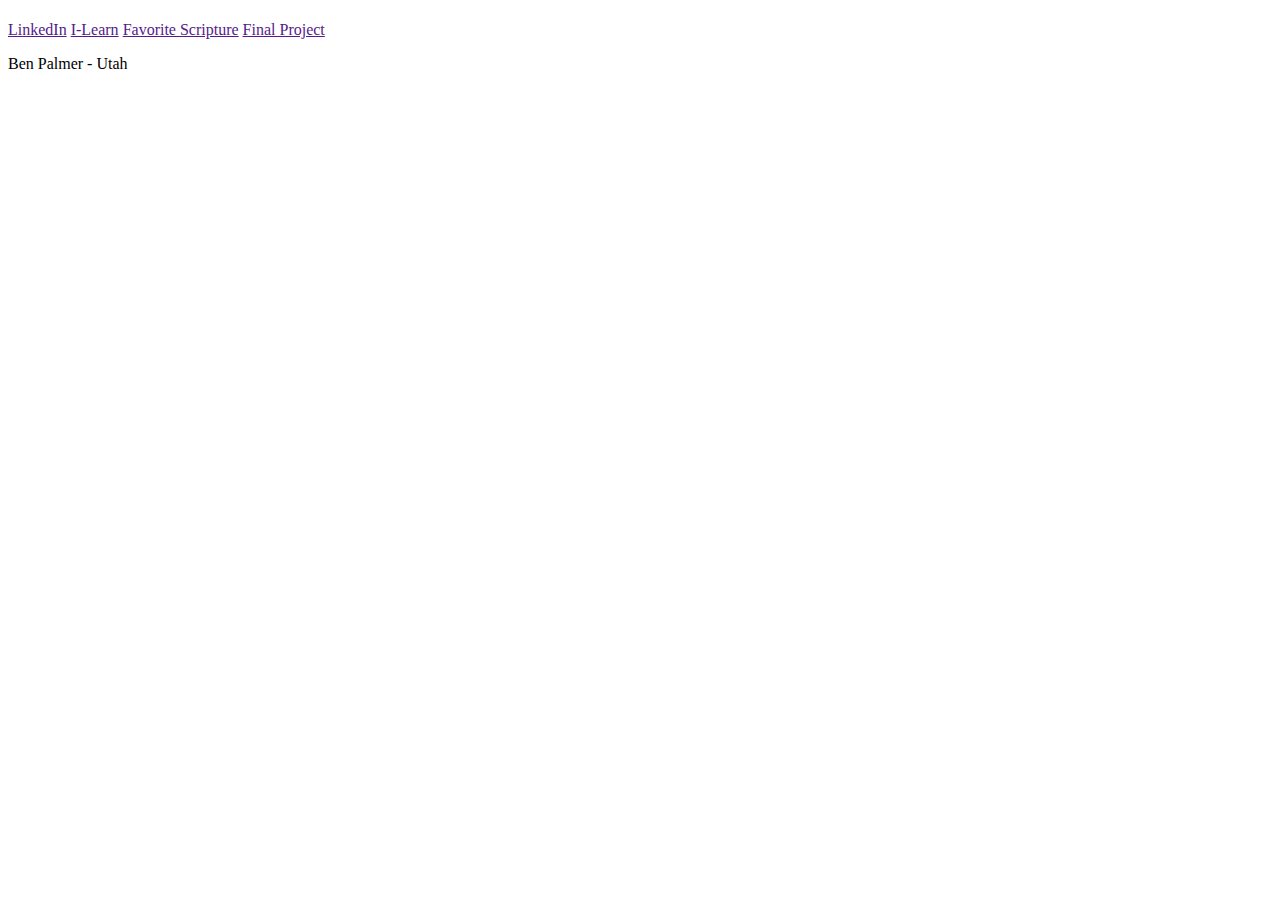
<file: index.html>
<!DOCTYPE html>
<html lang="en">

<head>
    <meta charset="UTF-8">
    <meta name="viewport" content="width=device-width, initial-scale=1.0">
    <meta
        description="This webpage is to represent the student Ben Palmer for his WDD 131 - Dynamic Web Fundamentals class">
    <meta author="Ben Palmer">
    <title>WDD 131 - Dynamic Web Fundamentals - Ben Palmer</title>
</head>

<body>
    <header>
        <h1></h1>
        <nav>
            <a href="">LinkedIn</a>
            <a href="">I-Learn</a>
            <a href="">Favorite Scripture</a>
            <a href="">Final Project</a>
        </nav>
    </header>
    <main>
        <section class="card"></section>
        <section class="card"></section>
    </main>
    <footer>
        <p>
            <span id="currentyear"></span>
            Ben Palmer - Utah
        </p>
        <p id="lastModified"></p>
    </footer>
</body>

</html>
</file>
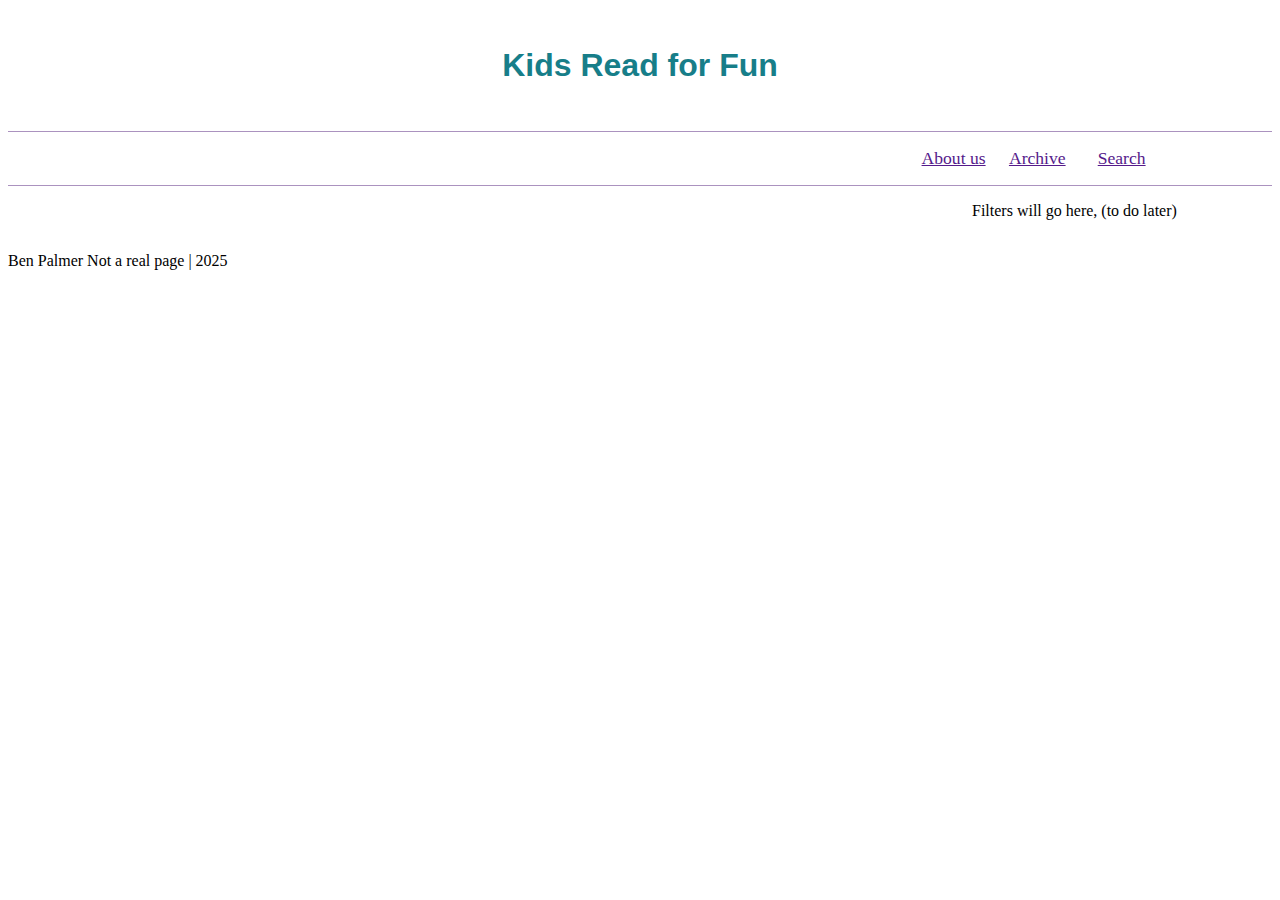
<file: blog/index.html>
<!DOCTYPE html>
<html lang="en">
<head>
    <meta charset="UTF-8">
    <meta name="viewport" content="width=device-width, initial-scale=1.0">
    <title>Reading books blog</title>
    <meta name="desciption" content="A webiste to review books that contains plots for parents to preview before recomending to their children and children to go to to find books to read." >
    <meta name="author" content="Ben Palmer">
    <link rel="stylesheet" href="blog.css">
    <script defer src="blog.js"></script>

</head>
<body>
    <header>
        <div class="skiptocontent">
            <a href="#maincontent">skip to main content</a>
        </div>
        <h1>Kids Read for Fun</h1>
        <nav>
                <ul class="nav-bar">
                <li><a href="">About us</a></li>
                <li><a href="">Archive</a></li>
                <li><a href="">Search</a></li>
            </ul>
        </nav>
    </header>
    <main id="maincontent">
        <div class="container">
            <article class="books" id="books">
                <!-- <div id="book 1">
                    <ul class="book-details">
                        <li class="date">Date: July 5, 2022</li>
                        <li>Ages: 10-14</li>
                        <li>Genre: Fantasy</li>
                        <li>Stars: ⭐⭐⭐⭐</li>
                    </ul>
                    <section>
                        <h2>
                            Septimus Heap Book One: Magyk
                        </h2>
                        <img src="https://upload.wikimedia.org/wikipedia/en/5/5f/Magkycover2.jpg" alt="Book cover for Septimus Heap 1">
                        <p>If you enjoy stories about seventh sons of seventh sons and magyk this is the book for you.</p>
                    </section>
                </div>
                <div id="book 2">
                    <ul class="book-details">
                        <li class="date">Date: December 12, 2021</li>
                        <li>Ages: 12-16</li>
                        <li>Genre: Fantasy</li>
                        <li>Stars: ⭐⭐⭐⭐</li>
                    </ul>
                    <section>
                        <h2>Magnus Chase Book One: Sword of Summer</h2>
                        <img src="https://books.google.com/books/content/images/frontcover/xWuyBAAAQBAJ?fife=w300" alt="Book cover for Magnus Chase 1">
                        <p>The anticipated new novel by Rick Riordan. After Greek mythology (Percy Jackson), Greek/Roman (Heroes of Olympus), and Egyptian (Kane Chronicles), Rick decides to try his hand with Norse Mythology, and the end result is good.</p>

                    </section>
                </div> -->
            
            </article>
       
            <article class="Filters">
                <p>
                    Filters will go here, (to do later)
                </p>
            </article>
        </div>
    </main>
    <footer>
        <p>Ben Palmer Not a real page | 2025</p> 
    </footer>
</body>
</html>
</file>
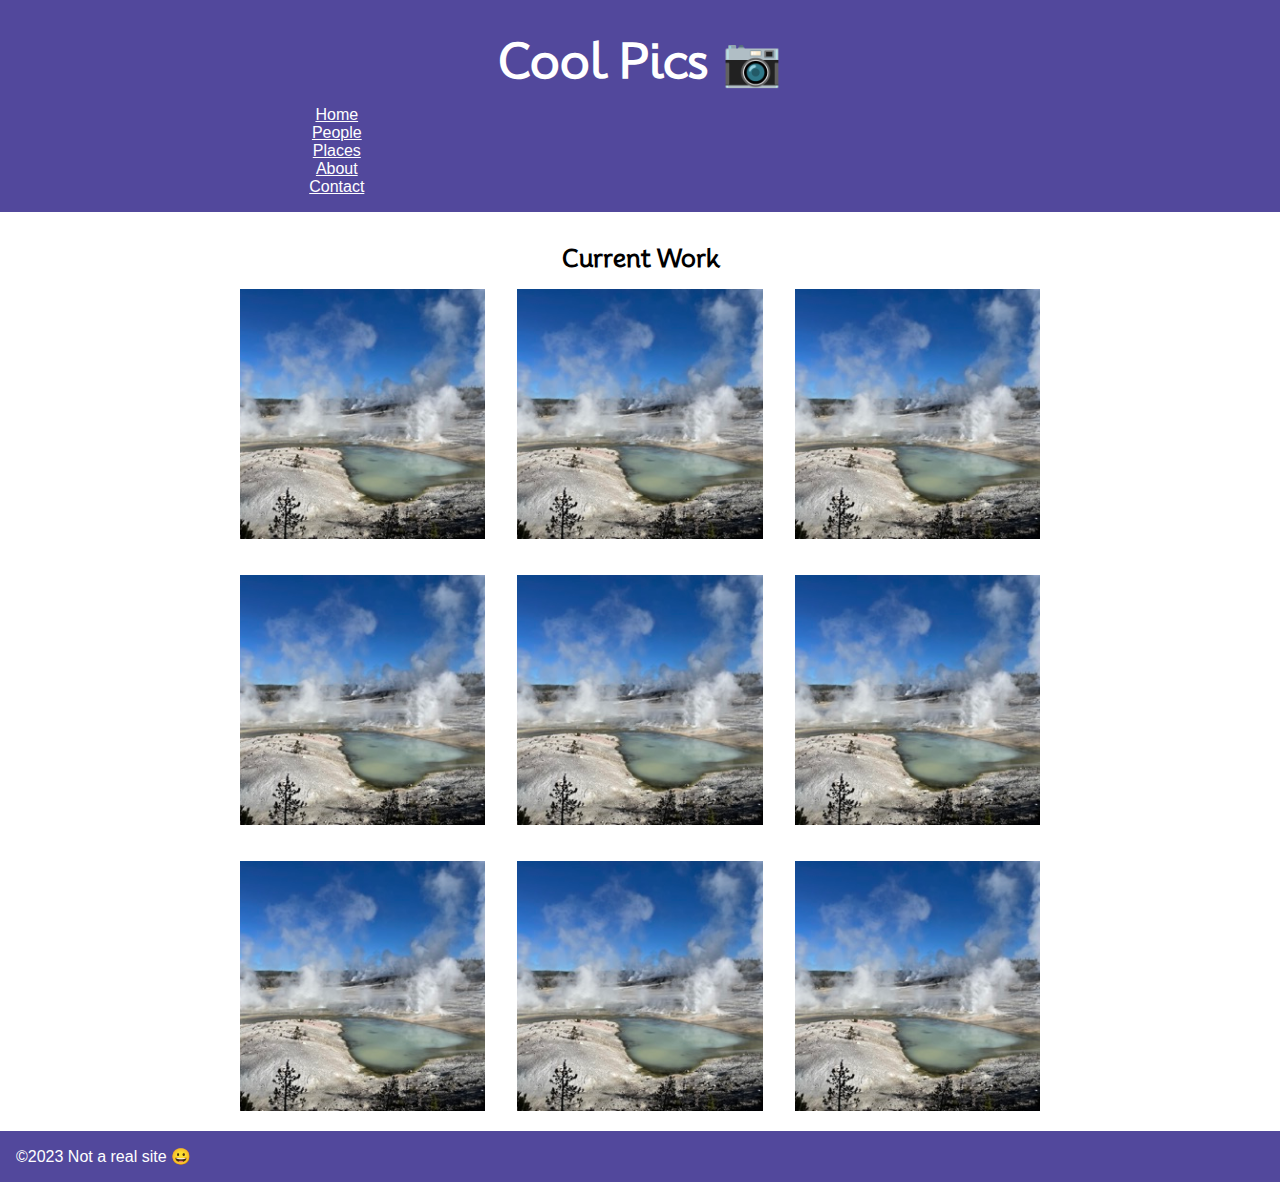
<file: coolpics/index.html>
<!DOCTYPE html>
<html lang="en">

<head>
    <meta charset="UTF-8">
    <meta name="viewport" content="width=device-width, initial-scale=1.0">
    <meta name="author" content="Ben Palmer">
    <meta name="desciption"
        content="A site to practice media queries in css that display many cool pics at different screen sizes">
    <title>Coolpics</title>
    <link rel="stylesheet" href="coolpics.css">
    <script defer src="coolpics.js"></script>
</head>

<body>
    <header>
        <h1>Cool Pics 📷</h1>
        <menu>
            <button id="mybutton">Menu</button>
            <nav class="hide" id="menu">
                <a href="">Home</a>
                <a href="">People</a>
                <a href="">Places</a>
                <a href="">About</a>
                <a href="">Contact</a>
            </nav>
        </menu>
    </header>
    <main>
        <h2 id="color">Current Work</h2>
        <section class="gallery">
            <figure>
                <img src="norris-sm.jpeg" alt="picture">
            </figure>
            <figure>
                <img src="norris-sm.jpeg" alt="picture">
            </figure>
            <figure>
                <img src="norris-sm.jpeg" alt="picture">
            </figure>
            <figure>
                <img src="norris-sm.jpeg" alt="picture">
            </figure>
            <figure>
                <img src="norris-sm.jpeg" alt="picture">
            </figure>
            <figure>
                <img src="norris-sm.jpeg" alt="picture">
            </figure>
            <figure>
                <img src="norris-sm.jpeg" alt="picture">
            </figure>
            <figure>
                <img src="norris-sm.jpeg" alt="picture">
            </figure>
            <figure>
                <img src="norris-sm.jpeg" alt="picture">
            </figure>
        </section>
    </main>
    <footer>
        <p>©2023 Not a real site 😀</p>
    </footer>
</body>

</html>
</file>
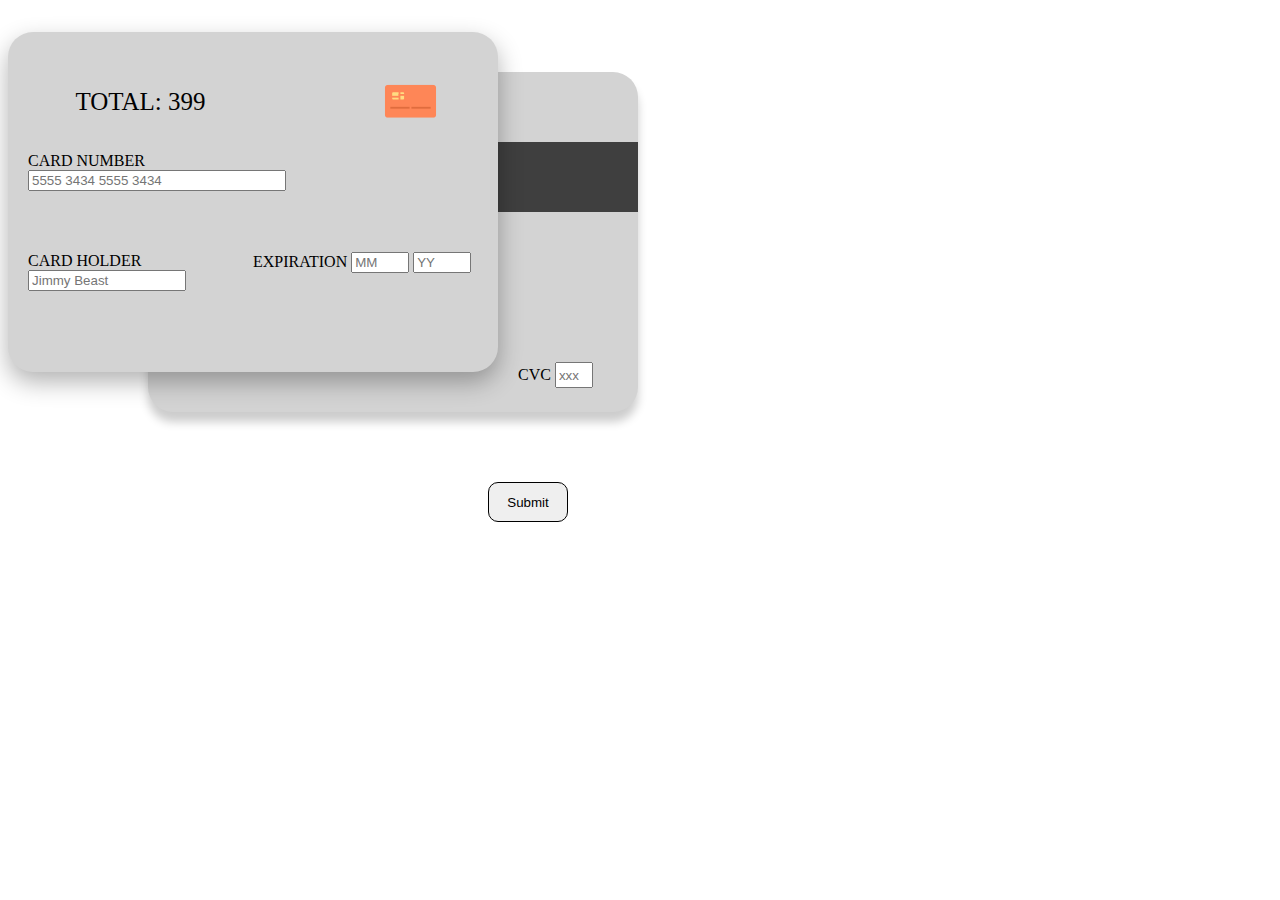
<file: creditcard/index.html>
<!DOCTYPE html>
<html lang="en">
<head>
    <meta charset="UTF-8">
    <meta name="viewport" content="width=device-width, initial-scale=1.0">
    <title>Credit Card</title>
    <meta name="author" content="Ben Palmer">
    <meta name="desciption" content="A sight to give us your credit card information">
    <link rel="stylesheet" href="card.css">
    <link rel="icon" href="favicon.png" type="image/png">
    <script defer src="card.js"></script>
</head>
<body>
    <main>
        <form action="/submit-form" method="post" class="credit-card" id="form">
            <div class="card-front">
                <img class="card-image"src="[data-uri]"height="55px">

                <label for="total" id="total">TOTAL: 399</label>
                <div class="card-number">
                    <label for="card-number">CARD NUMBER</label>
                    <input type="text" id="cardNumber" name="card-number" required placeholder="5555 3434 5555 3434" minlength="16" maxlength="16">
                </div>
                <div class="card-name">
                    <label for="card-name" >CARD HOLDER</label>
                    <input type="text" id="card-name" name="card-name" required placeholder="Jimmy Beast">
                </div>
                <div class="exp-month-year">
                    <label for="expMonth">EXPIRATION</label>
                    <input type="text" name="expMonth" id="expMonth" required placeholder="MM" minlength="2" maxlength="2">
                    <label for="expYear"></label>
                    <input type="text" name="expYear" id="expYear" required placeholder="YY" minlength="2" maxlength="2">
                </div>
                    
            </div>
            <div class="card-back">
                <div class="bar-strip"></div>
                <div class="cvc">
                    <label for="cvc">CVC</label>
                    <input type="text" name="cvc" id="cvc" required placeholder="xxx">
                </div>
            </div>
            <button type="submit" class="submit-button">Submit</button>
        </form>
        <p id="error-msg"></p>
    </main>
    
</body>
</html>
</file>
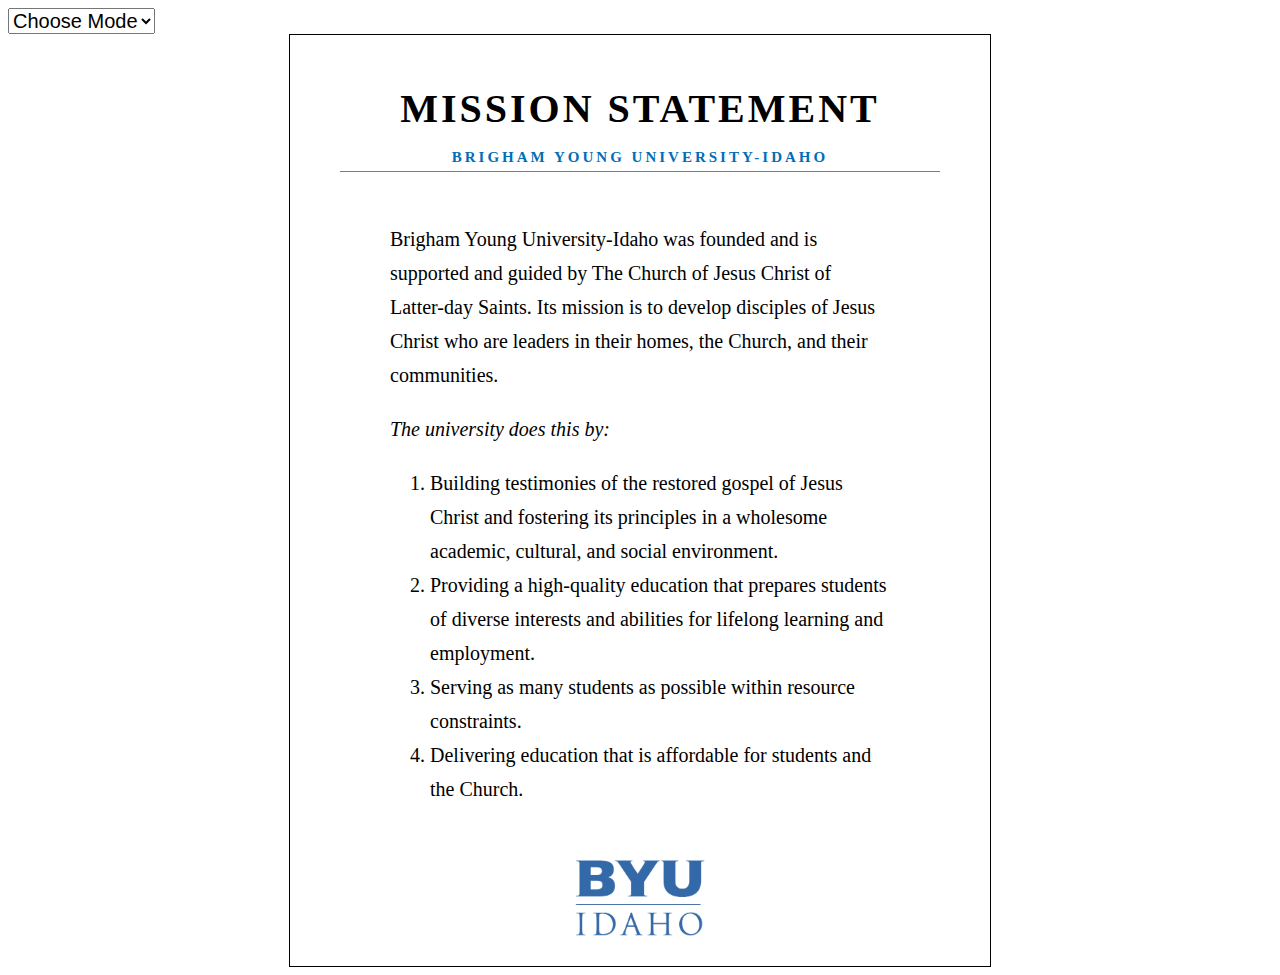
<file: mission/index.html>
<!DOCTYPE html>
<html lang="en">
<head>
    <meta charset="UTF-8">
    <meta name="viewport" content="width=device-width, initial-scale=1.0">
    <title>Mission Statement</title>
    <meta name="author" content="Ben Palmer">
    <meta name="description" content="This is a website recreates the BYU-I mission statment">
    <link rel="stylesheet" href="styles.css">
    <script defer src="mission.js"></script>
</head>
<body">
    <select>
        <option>Choose Mode</option>
        <option value="dark">Dark</option>
        <option value="light">Light</option>
    </select>
    <div class="container">
        <header class="content">
            <h1>mission statement</h1>
            <h2>brigham young university-idaho</h2>
        </header>
        <main class="content">
            <p>
                Brigham Young University-Idaho was founded and is supported 
                and guided by The Church of Jesus Christ of Latter-day Saints. 
                Its mission is to develop disciples of Jesus Christ who are leaders 
                in their homes, the Church, and their communities.
            </p>
            <p id ="italics">The university does this by:</p>
            <ol>
                <li>
                    Building testimonies of the restored gospel of Jesus Christ 
                    and fostering its principles in a wholesome academic, cultural, 
                    and social environment.
                </li>
                <li>
                    Providing a high-quality education 
                    that prepares students of diverse interests 
                    and abilities for lifelong learning and employment.
                </li>
                <li>
                    Serving as many students as possible within resource constraints.
                </li>
                <li>
                    Delivering education that is affordable for students and the Church.
                </li>
            </ol>
        </main>
        <footer class="content">
            <img src="byui-logo_blue.webp" alt="The BYU-I Logo">
        </footer>
    </div>
    
</body>
</html>
</file>
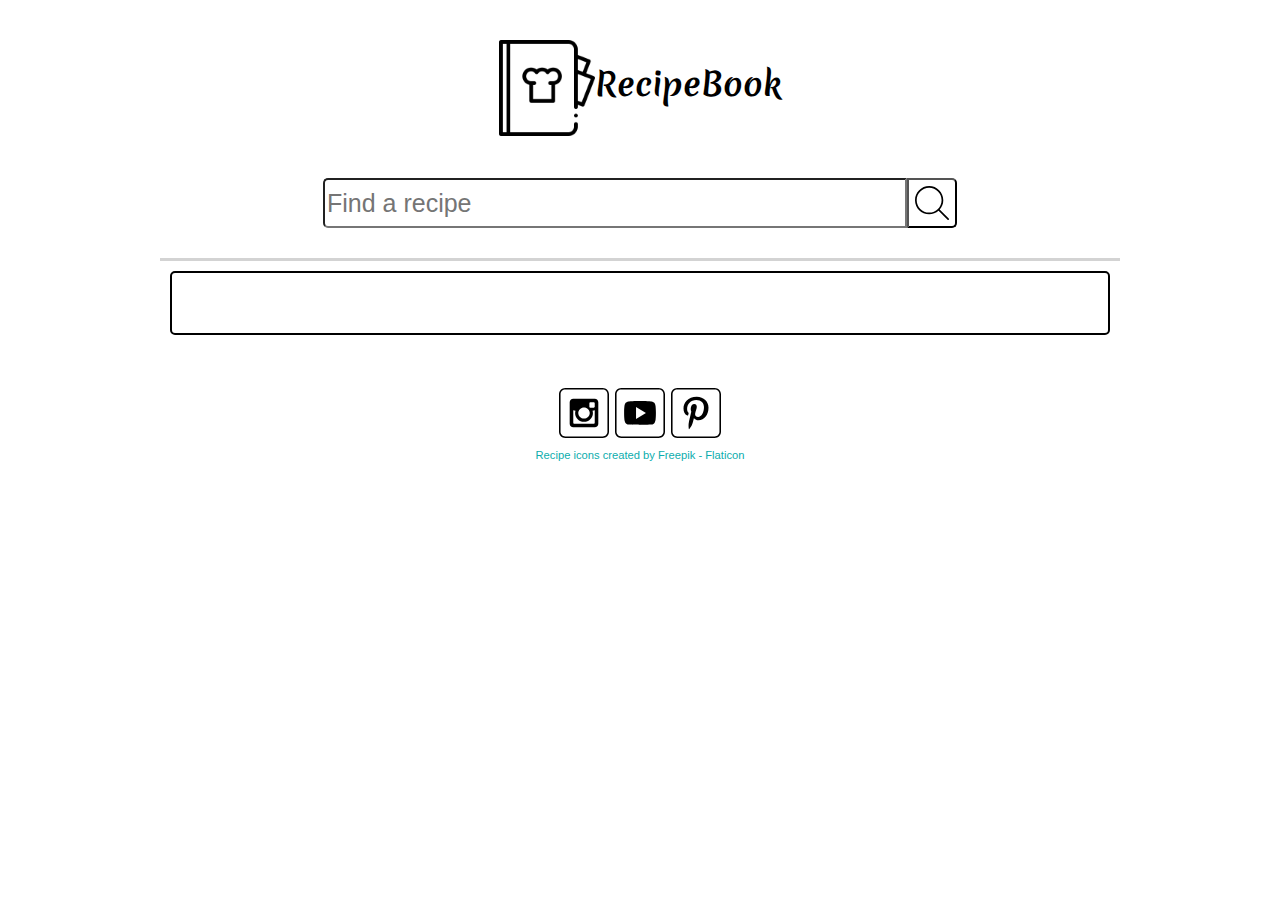
<file: recipes/index.html>
<!DOCTYPE html>
<html lang="en">
<head>
    <meta charset="UTF-8">
    <meta name="viewport" content="width=device-width, initial-scale=1.0">
    <meta name="author" content="Ben Palmer">
    <meta name="description" content="A recipie book online">
    <link rel="stylesheet" href="recipes.css">
    <script defer src="recipes.js"></script>
    <title>Recipe Cookbook</title>

    <meta property="og:title" content="Page Title">
    <meta property="og:type" content="website" />
    <meta property="og:description" content="Page Description">
    <meta property="og:image" content="URL to an image">
    <meta property="og:url" content="URL of the page">
    <meta name="twitter:card" content="summary_large_image">
</head>
<body>
    <header>
        <img src="images/recipe-book.png" alt="A recipe book logo" class="logo">
        <h1>RecipeBook </h1>
    </header>
    <main>
        <form action="/search" method="GET">
            <input type="text" placeholder="Find a recipe" class="search-bar" id="search-bar">
            <button type="submit" class="search" id="search">
                <img src="images/search.svg" alt="A magnifying glass">
            </button>
        </form>
        <article class="recipe-container" id="recipe-container">
            <!-- <div class="single-recipe">
                <img src="images/chicken-curry.webp" alt="A picture a chicken curry" class="product-image">
                <div class="recipe-info">

                    <ul>
                        <li>Chicken</li>
                        <li>Entree</li>
                        <li>Indian</li>
                    </ul>
                    <h2>Chicken Curry</h2>
                    <span
                    class="rating"
                    role="img"
                    aria-label="Rating: 4 out of 5 stars"
                    >
                        <span aria-hidden="true" class="icon-star">⭐</span>
                        <span aria-hidden="true" class="icon-star">⭐</span>
                        <span aria-hidden="true" class="icon-star">⭐</span>
                        <span aria-hidden="true" class="icon-star">⭐</span>
                        <span aria-hidden="true" class="icon-star">⭐</span>
                    </span>
                    <p>Quick and easy Chicken curry recipe made with easy to find ingredients.</p>
                </div> 
            </div> -->
        </article>

    </main>
    <footer>
        <div class="social">
	<!-- Social media icons provided under CC from https://www.iconfinder.com/AlfredoCreates  -->
            <a href="#"><img src="images/instagram_icon.svg" alt="instagram icon"></a>
            <a href="#"><img src="images/youtube_icon.svg" alt="youtube icon"></a>
            <a href="#"><img src="images/pinterest_icon.svg" alt="pinterest icon"></a>
        </div>
        <a href="https://www.flaticon.com/free-icons/recipe" title="recipe icons" class="credit">Recipe icons created by Freepik - Flaticon</a>

    </footer>
    
</body>
</html>
</file>
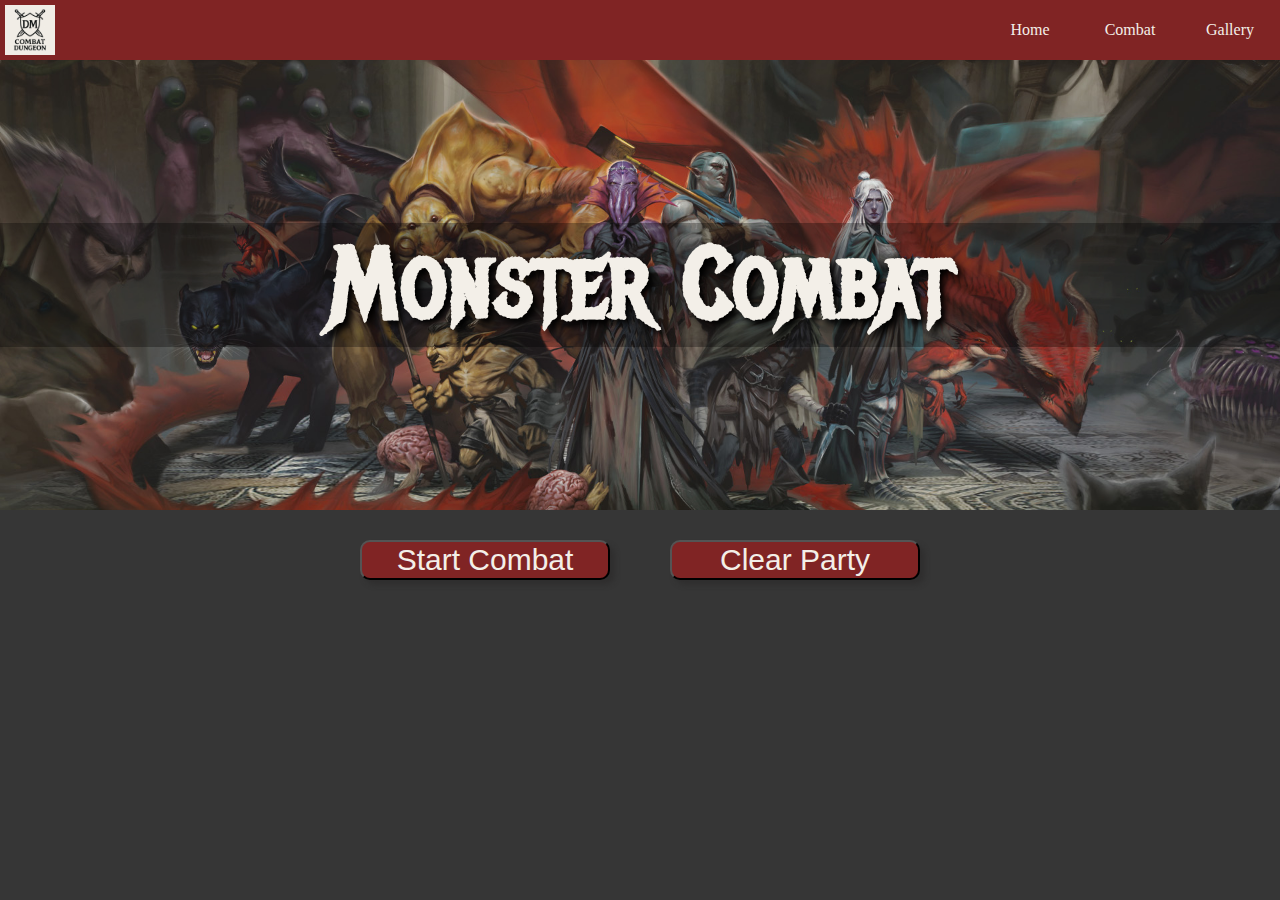
<file: combat-dungeon/combat.html>
<!DOCTYPE html>
<html lang="en">
<head>
    <meta charset="UTF-8">
    <meta name="viewport" content="width=device-width, initial-scale=1.0">
    <meta name="author" content="Ben Palmer"> 
    <meta name="description" content="A website to manage all combat needs for a dungeon master">
    <title>Combat Dungeon</title>
    <link rel="stylesheet" href="styles.css">
    <script type="module" defer src="combat.js"></script>
</head>
<body>
    <header>
        <div class="menu">
            <img src="images/combat-dungeon-logo.png" alt="Logo Image" class="logo">
            <nav>
                <a href="index.html" class="nav-link">Home</a>
                <a href="combat.html" class="nav-link">Combat</a>
                <a href="gallery.html" class="nav-link">Gallery</a>
            </nav>
        </div>
        <div class="hero-container">
            <h1 class="hero-title">Monster Combat</h1>
            <img src="images/hero_image3.jpg" alt="Hero image" class="hero-img">
        </div>
    </header>
    <main>
        <div class="bttn-container">
            <button class="cb-bttn"  id="cb-bttn">Start Combat</button>
            <button class="cb-bttn"  id="clear">Clear Party</button>
        </div>
        <div class="card-container" id="combat-container"></div>
        <div class="overlay hide"></div>

    </main>
</body>
</html>
</file>
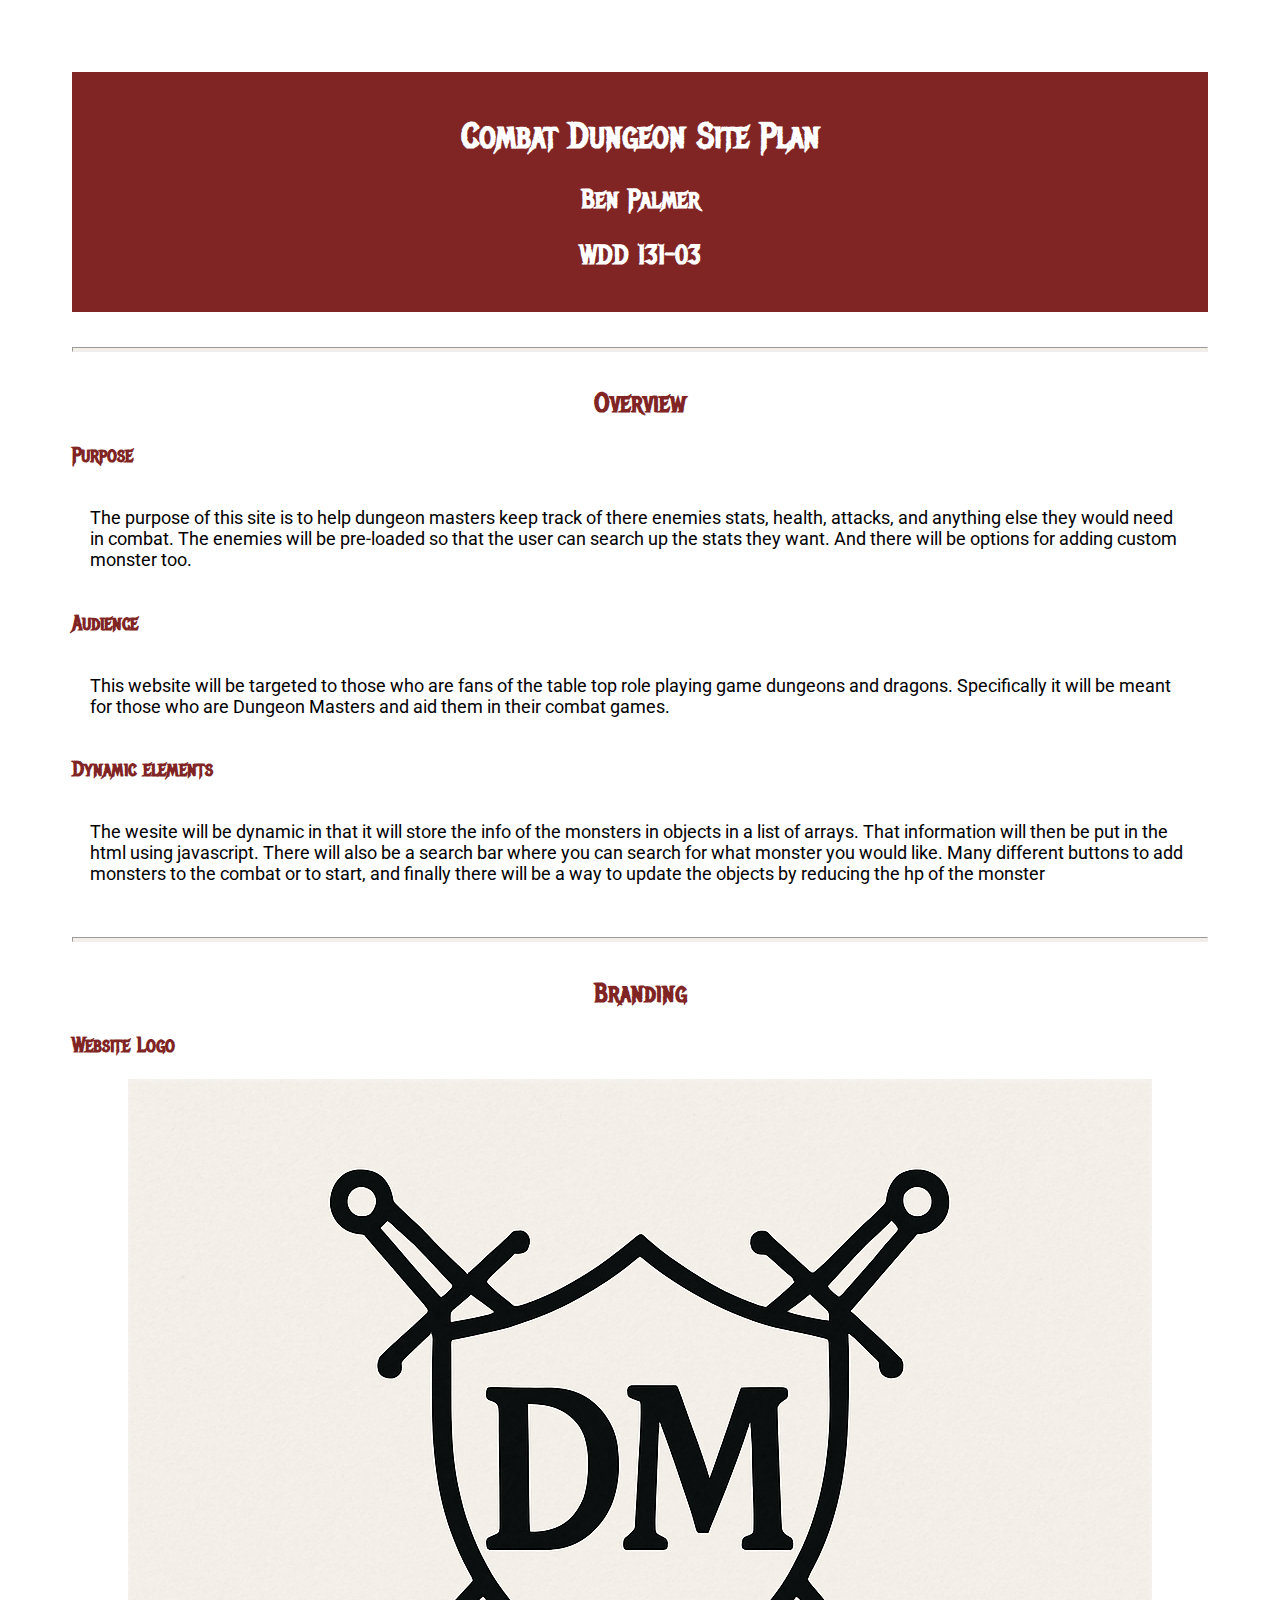
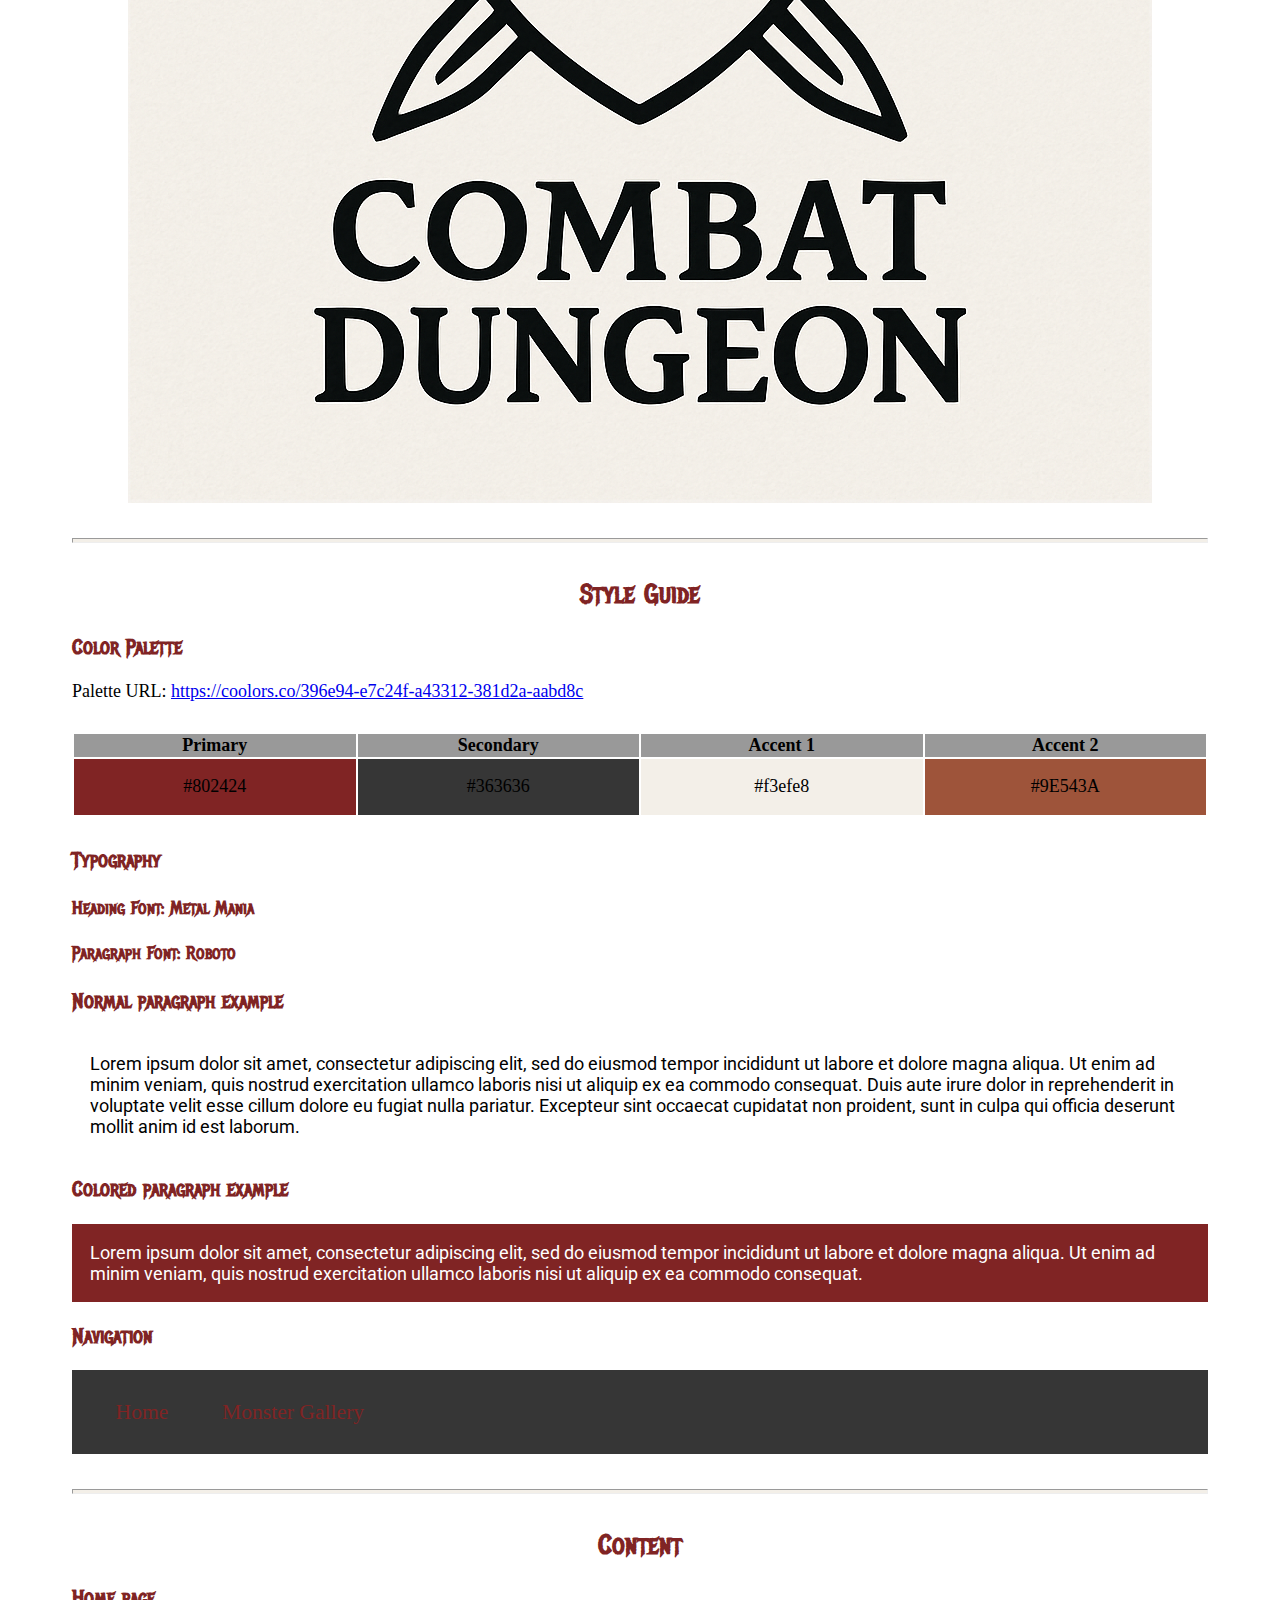
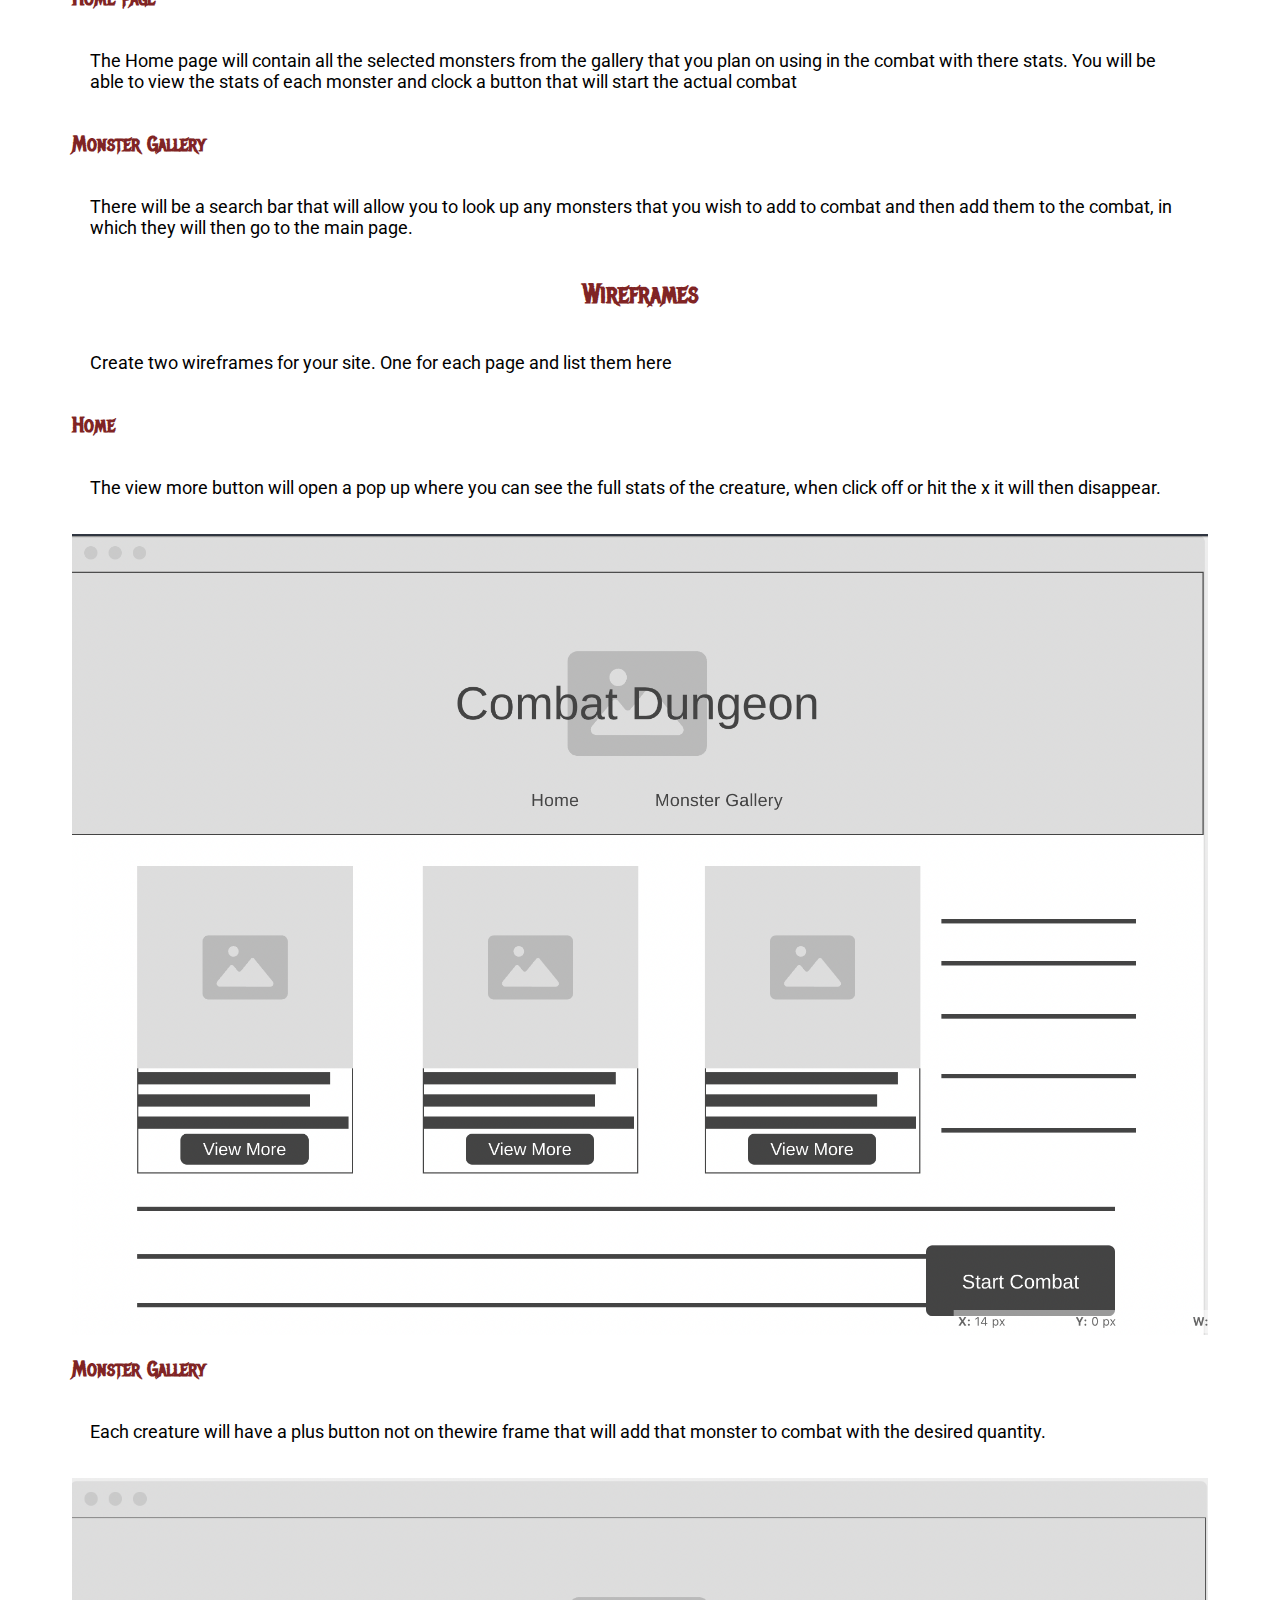
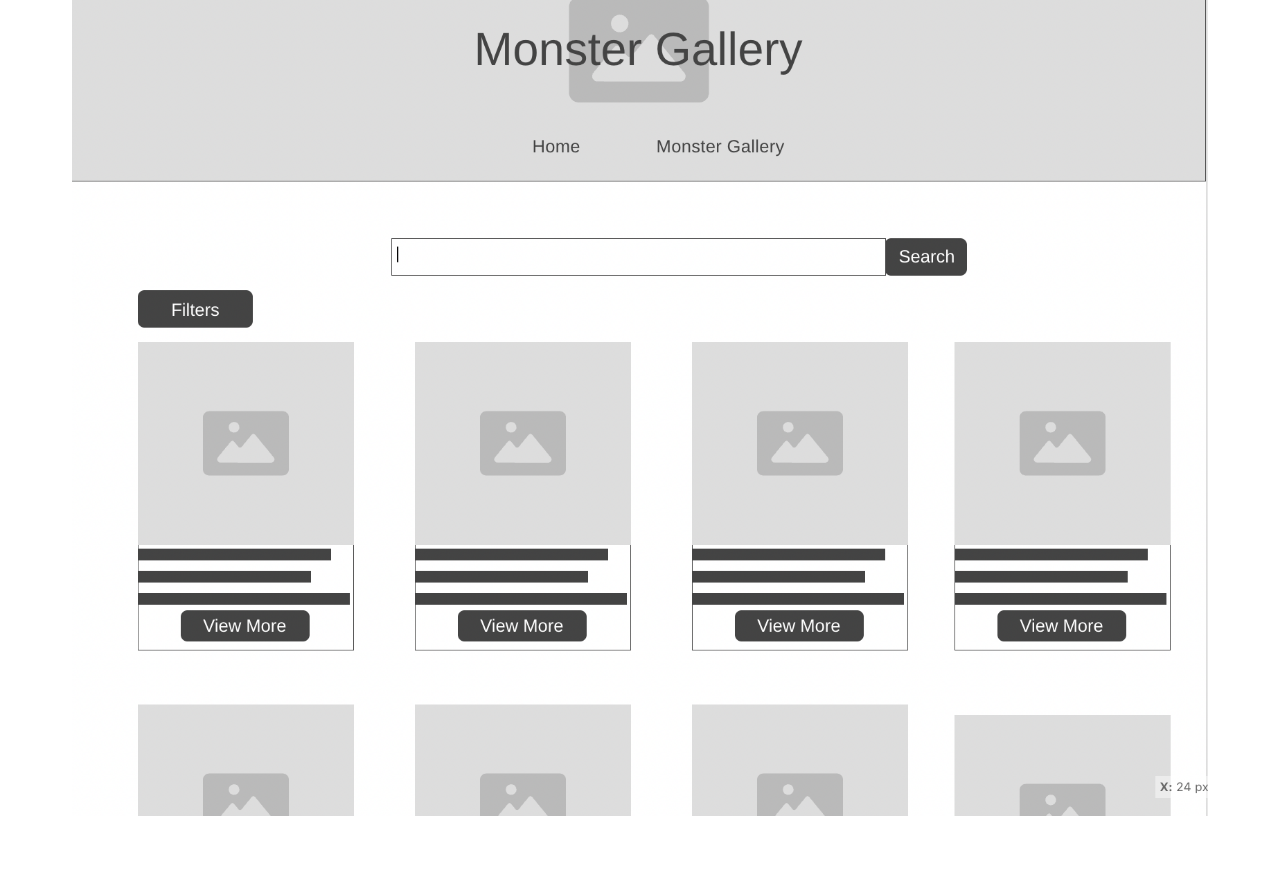
<file: combat-dungeon/site-plan.html>
<!DOCTYPE html>
<html lang="en-us">
	<head>
		<meta charset="utf-8" />
		<title>Site Plan</title>
		<link type="text/css" rel="stylesheet" href="site-plan.css" />
	</head>

	<body>
		<header>
			<h1>Combat Dungeon Site Plan</h1>
			<h2>Ben Palmer</h2>
			<h2>WDD 131-03</h2>
			<!-- In the header above, add the name or your site, your name and class number. For example if you are in section 3 you would put WDD 131.03 -->
		</header>
		<main>
			<!-- ------------------------Steps 2-3------------------------------ -->
			<hr />
			<h2>Overview</h2>
			<h3>Purpose</h3>
			<p>
				The purpose of this site is to help dungeon masters keep track of there enemies stats, health, attacks, and anything else they would need in combat. The enemies will be pre-loaded so that the user can search up the stats they want. And there will be options for adding custom monster too.
			</p>
			<!-- change this -->

			<h3>Audience</h3>
			<p>
				This website will be targeted to those who are fans of the table top role playing game dungeons and dragons. Specifically it will be meant for those who are Dungeon Masters and aid them in their combat games.
			</p>
			<!-- change this -->

			<h3>Dynamic elements</h3>
			<p>
				The wesite will be dynamic in that it will store the info of the monsters in objects in a list of arrays. That information will then be put in the html using javascript. There will also be a search bar where you can search for what monster you would like. Many different buttons to add monsters to the combat or to start, and finally there will be a way to update the objects by reducing the hp of the monster
			</p>
			<!-- change this -->

			<hr />
			<h2>Branding</h2>
			<h3>Website Logo</h3>
			<!-- Replace this with some sort of logo for your site.  A logo can be as simple as the name of your site in a nice font :) -->
			<img src="site-plan-images/combat-dungeon-logo.png" alt="Logo image" />
			<hr />
			<h2>Style Guide</h2>

			<!-- ------------------------Steps 4-8------------------------------ -->

			<h3>Color Palette</h3>
			<!--  The colors you choose for a website are one of the most important decisions you will make. Follow the instructions on the activity in iLearn then return and replace the color codes below with the hex color codes (the 6 digit numbers that show at the bottom of each color) for the colors you have chosen below.  You should have at least 2 colors but do not have to fill in all 4 if you do not need them.  -->

			<!-- Copy and paste the URL to your finished palette below Make sure to paste it into both spots -->
			Palette URL:
			<a
				href="https://coolors.co/396e94-e7c24f-a43312-381d2a-aabd8c"
				target="_blank"
				>https://coolors.co/396e94-e7c24f-a43312-381d2a-aabd8c</a
			>

			<table class="colors">
				<tbody>
					<tr>
						<th>Primary</th>
						<th>Secondary</th>
						<th>Accent 1</th>
						<th>Accent 2</th>
					</tr>
					<!-- Replace the numbers in the boxes below with your hex color codes. Then switch to the site-plan.css file and change your colors there as well. -->
					<tr>
						<td class="primary">#802424</td>
						<td class="secondary">#363636</td>
						<td class="accent1">#f3efe8</td> <!--Second option #E3E3E3-->
						<td class="accent2">#9E543A</td>
					</tr>
				</tbody>
			</table>

			<!-- ------------------------Step 9------------------------------ -->

			<h3>Typography</h3>
			<!-- Choose a font for your paragraphs (body copy) and headlines. What font(s) have you chosen? Why did you choose what you did?  Make sure to review the list of web safe fonts at W3Schools.org as a starting point.  Think also about which of your colors above you might use for background and font colors. -->

			<h4>
				Heading Font: Metal Mania
				<!-- change this -->
			</h4>
			<h4>
				Paragraph Font: Roboto
				<!-- change this -->
			</h4>
			<h3>Normal paragraph example</h3>
			<p>
				Lorem ipsum dolor sit amet, consectetur adipiscing elit, sed do eiusmod
				tempor incididunt ut labore et dolore magna aliqua. Ut enim ad minim
				veniam, quis nostrud exercitation ullamco laboris nisi ut aliquip ex ea
				commodo consequat. Duis aute irure dolor in reprehenderit in voluptate
				velit esse cillum dolore eu fugiat nulla pariatur. Excepteur sint
				occaecat cupidatat non proident, sunt in culpa qui officia deserunt
				mollit anim id est laborum.
			</p>
			<h3>Colored paragraph example</h3>
			<p class="colored">
				Lorem ipsum dolor sit amet, consectetur adipiscing elit, sed do eiusmod
				tempor incididunt ut labore et dolore magna aliqua. Ut enim ad minim
				veniam, quis nostrud exercitation ullamco laboris nisi ut aliquip ex ea
				commodo consequat.
			</p>

			<!-- ------------------------Step 10------------------------------ -->

			<h3>Navigation</h3>
			<!-- Think about how you want your navigation bar to look. In the site-plan.css file change the colors to your colors to get the look you desire. -->
			<nav>
				<a href="#">Home</a>
				<a href="#">Monster Gallery</a>
			</nav>
			<hr />

			<h2>Content</h2>
			<h3>Home page</h3>
			<p>The Home page will contain all the selected monsters from the gallery that you plan on using in the combat with there stats. You will be able to view the stats of each monster and clock a button that will start the actual combat</p>
			<h3>Monster Gallery</h3>
			<p>There will be a search bar that will allow you to look up any monsters that you wish to add to combat and then add them to the combat, in which they will then go to the main page.</p>
			<h2>Wireframes</h2>
			<p>
				Create two wireframes for your site. One for each page and list them
				here
			</p>

			<h3>Home</h3>
			<p>
				The view more button will open a pop up where you can see the full stats of the creature, when click off or hit the x it will then disappear.
			</p>
			<img src="site-plan-images/home-page-wireframe.png" alt="home page wireframe" class="wire-frame"/>

			<h3>Monster Gallery</h3>
			<p>
				Each creature will have a plus button not on thewire frame that will add that monster to combat with the desired quantity. 
			</p>
			<img src="site-plan-images/gallery-wireframe.png" alt="Monster Gallery wireframe" class="wire-frame"/>
		</main>
	</body>
</html>
</file>
<file: blog/blog.css>
@import url('https://fonts.googleapis.com/css2?family=Edu+NSW+ACT+Hand+Pre:wght@400..700&family=Goudy+Bookletter+1911&display=swap');

:root {
    --primary-color: rgb(23, 126, 137); /* Teal */
    --secondary-color: rgb(10, 16, 69); /* Penn Blue */
    --accent-color: rgb(171, 146, 191); /* African Violet */
    --heading-font: "Edu NSW ACT Hand Precursive", impact, sans-serif;
    --body-font: "Goudy Bookletter 1911", Arial, sans-serif;
}
.skiptocontent a{
    position:absolute;
    left: -1000px;
}

.skiptocontent a:focus {
    left: 0;
}


body{
    background-color: var();
}
.nav-bar {
    display: grid;
    grid-template-columns: 80px 80px 80px;
    justify-content: end;
    justify-items: end;
    margin: 0 auto;
    max-width: 80%;
    padding: 1em;
}

.container{
    display: grid;
    grid-template-columns: 1fr 300px;
}

article > div{
    display: grid;
    grid-template-columns: 1fr 1fr;
}

h1{
    font-family: var(--heading-font);
    color: var(--primary-color);
    font-size: 2em;
    text-align: center;
    padding: 0.8em
}

ul{
    list-style-type: none;
}

nav{
    border-bottom: 1px solid var(--accent-color); 
    border-top: 1px solid var(--accent-color);

}
a{
    font-size: 1.1em;
}
</file>
<file: coolpics/coolpics.css>
@import url("https://fonts.googleapis.com/css2?family=Mooli&display=swap");


* {
    margin: 0 auto;
    font-family: Arial, Helvetica, sans-serif;
    color: white;

}

h1,
h2 {
    font-family: mooli, sans-serif;
    text-align: center;

}

button {
    font-family: mooli, sans-serif;
    text-align: center;
    background-color: #52489c;
    border: none;
    font-size: 1.5em;
}

menu {
    display: grid;
    grid-template-columns: 1fr;
    grid-gap: 0.5rem;
    text-align: center;

}

h1 {
    font-size: 3em;
    padding: 1rem;
    max-width: 200px;
}


main,
footer,
header {
    padding: 1rem;
}

#color {
    color: black;
    padding: 1rem;
}

header,
footer {
    background-color: #52489c;
}

img {
    max-width: 100%;
    width: 250px;
    height: 250px;
    object-fit: cover;
}

.gallery {
    display: grid;
    grid-template-columns: 1fr;
    grid-gap: 2rem;
}

@media screen and (min-width: 700px) {
    .gallery {
        grid-template-columns: 1fr 1fr;
    }

    a {
        display: none;
    }

    h1 {
        max-width: none;

    }


}

@media screen and (min-width: 1000px) {
    .gallery {
        grid-template-columns: 1fr 1fr 1fr;
        max-width: 800px;
    }

    a {
        display: grid;
    }

    menu {
        display: grid;
        grid-template-columns: 1fr 1fr 1fr 1fr 1fr;
        max-width: 800px;

    }

    button {
        display: none;
    }

}
</file>
<file: creditcard/card.css>
.credit-card{
   display: grid;
   grid-template-areas: "stack";
   position: relative;
   margin: 2em auto;
}

.card-front {
    grid-area: stack;
    background-color: lightgrey;
    width: 450px;
    height: 300px;
    border-radius: 25px;
    box-shadow: 0 10px 25px rgba(0, 0, 0, 0.3);
    z-index: 2;
    display: grid;
    padding: 20px;
    grid-template-columns: 225px 225px;
    grid-template-rows: 100px 100px 100px;
}
.card-back {
    grid-area: stack;
    background-color: lightgrey;
    width: 450px;
    height: 300px;
    border-radius: 25px;
    box-shadow: 0 10px 10px rgba(0, 0, 0, 0.2);
    z-index: 1;
    transform: translate(140px, 40px);
    padding: 20px;

}

.submit-button{
    position:absolute;
    left: 480px;
    top:450px;
    width: 80px;
    height: 40px;
    border-radius: 10px;
    border: 1.5px black solid;
}

.bar-strip{
    position: relative;
    background-color: rgb(63, 63, 63);
    width: 470px;
    height:70px;
    top: 50px;

}
.card-image{
    position: relative;
    top: 20px;
    left: 130px;
}

#card-name{
    width: 150px;
}

#cardNumber{
    width: 250px;
}

#expMonth, #expYear{
    width: 50px;
}

.card-name{
    grid-column: 1;
}

#total{
    grid-column: 1;
    grid-row: 1;
    justify-self: center;
    align-self: center;
    font-size: 25px;
}

.exp-month-year{
    grid-column: 2;
    grid-row: 3;
}

.cvc{
    position: relative;
    left: 350px;
    top: 200px;
}

#cvc{
    width: 30px;
    height: 20px;
}

p{
    position: absolute;
    top: 450px;
}
</file>
<file: mission/styles.css>
* {
    font-size: 20px;
    font-family: 'Times New Roman', Times, serif serif;
}

h1{
    font-size: 40px;
    text-transform: uppercase;
    letter-spacing: 3px;
    margin: 0;
    
}

h2 {
    color: #006EB6;
    text-transform: uppercase;
    letter-spacing: 3px;
    font-size: 15px;
    border-bottom: 0.5px solid grey; 
    padding: 5px;
}

img{
    width: 150px;
    height: auto;
}

.container{
    width: 600px;
    border: 1px solid black;
    margin: 0 auto;
    padding: 50px;
    padding-bottom: 20px;
    padding-top: 50px;
}

.content{
    text-align: center;
}

p, ol{
    text-align: left;
    line-height: 1.7em;

}


main{
    margin: 50px;
}

#italics {
    font-style:italic;
}

.dark {
    background-color: #333;
    color: white;
}

.dark h2 {
    color: rgb(160, 212, 237);
}
</file>
<file: recipes/recipes.css>
@import url('https://fonts.googleapis.com/css2?family=Amatic+SC:wght@400;700&family=Crafty+Girls&family=Merienda:wght@300..900&display=swap');

/* Universal */
:root{
    --heading-font: "Merienda";
    --text-font: arial, Helvetica, sans-serif;
    --primary-color: #0BADAD;
    --secondary-color: #A675A1;
}

*{
    font-family: var(--text-font);
}


/* title and search bar */
header{
    display: flex;
    justify-content: center;
    margin: 0;
    padding: 2em;
}

h1, h2 {
    font-family: var(--heading-font);
}

img{
    max-width: 100%;
    
}

p{
    display: none;
}

main{
    display: flex;
    flex-flow: column;
    
}

.logo{
    width: 6em;
    height: auto;
}

form{
    display: flex;
    justify-content: center;
    border-bottom: 3px lightgrey solid;

}
.search {
    width: 50px;
    height: 50px;
    display: flex;
    align-items: center;
    justify-content: center;
    border-radius: 0 5px 5px 0;
    background-color: white;
    margin: 10px 30px 30px 0px
}

.search-bar{
    width: 60%;
    font-size: 25px;
    border-radius: 5px 0 0 5px;
    margin: 10px 0px 30px 30px

}


 /* posts feed  */
.recipe-container{
    display: flex;
    flex-flow: column;
    justify-content: center;
    align-content: center;
    margin: 10px;
    padding: 30px;
    border: 2px black solid;
    border-radius: 5px;
}

ul{
    display: flex;
    list-style-type: none;
    padding: 0px;
    justify-content: flex-start;
    margin: 3px;

}
li{
    padding: 10px;
    border: 2px black solid;
    font-size: 20px;
    width: 80px;
    height: 30px;
    text-align: center;
}

h2{
    margin: 40px 0 0 0;
    color: var(--primary-color);
}


/* footer  and below*/
.social{
    display: flex;
    justify-content: center;
}

.social img {
    width: 50px;
    height: 50px;
    margin: 3px;
}

.credit{
    text-decoration: none;
    font-size: 0.7em;
    color: var(--primary-color);
}
footer{
    text-align: center;
    margin-top: 40px;
}

@media screen and (min-width: 600px) {
    .recipes {
        flex-flow: row;

    }
    .product-image{
        width: 400px;
        padding: 20px;
    }
    .single-recipe{
        display: flex;
    }

    p{
        display: flex;
    }
    main {
        max-width: 100%;
    }

}

@media screen and (min-width: 960px){
    main{
        max-width: 960px;
        margin: 0 auto;
    }
}
</file>
<file: combat-dungeon/styles.css>
@import url('https://fonts.googleapis.com/css2?family=Metal+Mania&family=Roboto:ital,wght@0,100..900;1,100..900&display=swap');

:root {
  /* change the values below to your colors from your palette */
  --primary-color: #802424;
  --secondary-color: #363636;
  --accent1-color: #f3efe8;
  --accent2-color: #9E543A;

  /* change the values below to your chosen font(s) */
  --heading-font: "Metal Mania";
  --paragraph-font: "Roboto", Helvetica, sans-serif;
}

*{
    margin: 0;
}

body{
    background-color: var(--secondary-color);
}

.welcome {
    color: var(--accent1-color);
    text-align: center;
    margin: 40px;
    font-size: 40px;
    font-family: var(--paragraph-font);
}
.err-msg{
    font-size: 30px;
    color: antiquewhite;
    font-family: var(--paragraph-font);
}

/* .msg{
    position: fixed;
    background-color: blue;
    width: 100%;
    height: 100%;

    z-index: 1000;
} */


/* Monster Card */
.monster-card, .combat-card{
    width: 280px;
    height: 380px;
    border: 1px black solid;
    background: var(--primary-color);
    border-radius: 15px;
    color: var(--accent1-color);
    padding: 1px;
    margin: 15px;

    display: grid;
    justify-items: center;
    align-items: center;
    grid-template-rows: 1fr 40px 1fr;
    box-shadow: 10px 10px 10px rgba(0, 0, 0, 0.4);

    flex-shrink: 0;
    font-family: var(--paragraph-font);
}

.health-container{
    display: flex;
    flex-flow: row;
    gap: 5px;
    margin: 3px;

}
.damage{
    width: 35px;
    height: auto;
}

.dmg-bttn{
    width: 25px;
}
/* .combat-card{
    width: 400px;
} */

.more{
    position:absolute;
    z-index: 10;
}

.stats{
    justify-items: center;
    align-self: start;
    
    
}

.profile{
    width: 100%;
    height: 200px;
    border-radius: 15px 15px 0 0;
    object-fit: cover;
    object-position: top;

}

.ability-scores{
    display: grid;
    grid-template-columns: 1fr 1fr 1fr;
    margin-top: 13px;
}

.ability-scores p {
    font-size: 14px;
    padding: 3px;

}

.bttn, .cb-add{
    margin: 10px;
    border-radius: 5px;
}
.hide{
    display: none;
}

/* Header menu bar */


.logo{
    width: 50px;
    margin: 5px;
}

.menu{
    display: grid;
    grid-template-columns: 50px 1fr;
    background-color: var(--primary-color);
}

.menu nav{
    display: flex;
    flex-flow: row;
    justify-content: space-around;
    justify-items: center;
    align-items: center;
}

a:hover{
    background-color: var(--secondary-color);
}
.nav-link{
    display: flex;
    align-items: center;
    justify-content: center;
    text-decoration: none;
    width: 100px;
    height: 60px;
    color: var(--accent1-color);

}

/* Hero image and title */


.hero-container{
    position: relative;
    display: flex;
    align-items: center;

}
.hero-img{
    width: 100%;
    height: 100%;
    object-fit: cover;
}
.hero-title{
    width: 100%;
    position: absolute;
    display: flex;
    justify-content: center;
    align-items: center;
    
    font-family: var(--heading-font);
    color: var(--accent1-color);
    font-size: 70px;

    text-shadow: 5px 5px 7px rgb(0, 0, 0);
    background: rgba(0, 0, 0, 0.3);
    

}

/* search bar */

.search-form{
    display: flex;
    justify-content: center;
    align-content: center;
    margin: 25px;
}

.search{
    width: 300px;
    padding: 15px;
    border-radius: 5px 0 0 5px;
}

.search-bttn{
    border-radius: 0 5px 5px 0;
}

/* Monster Gallery */

.card-container{
    display: flex;
    flex-wrap: wrap;
    justify-content: center;
    align-content: center;

    /* padding: 10px; */

    max-width: 100%;
    width: 100%;
    box-sizing: border-box;
}

h2{
    font-family: var(--heading-font);
    color: var(--primary-color);
    position:relative;
    text-align: center;
    font-size: 40px;
}

.more{
    padding: 10px;
    position: fixed;
    z-index: 1300;

    background-color: antiquewhite;
    border: 3px solid var(--primary-color);
    color: black;

    max-height: 80vh;
    overflow-y: auto;
    scrollbar-width: none;          /* Firefox */
    -ms-overflow-style: none;    

    top: 25%;
    bottom: 25%;
    height: 50%;


    margin: 0 2% 0 2%;
    


}

.more::-webkit-scrollbar {
    display: none;                  /* Chrome, Safari, Edge */
    }

.more p{
    margin: 10px;
}

.more strong{
    font-size: 20px;
}

.close-viewer{
    position: relative;
    top: -3%;
    left: 92%;

    border-radius: 50px;
    padding: 5px;

    background-color: var(--primary-color);
    color: var(--accent1-color);

}

.no-scroll{
    overflow: hidden;
}
.overlay {
    position: fixed;
    top:0;
    left: 0;
    height: 100%;
    width: 100%;
    background-color: rgba(0, 0, 0, 0.6);
    z-index: 1299;
}

/* Combat page */

.bttn-container{
    display: flex;
    justify-content: center;
    justify-items: center;


}
.cb-bttn{
    font-size: 30px;
    width: 250px;
    margin: 30px;
    background-color: var(--primary-color);
    color: var(--accent1-color);
    border-radius: 10px;
    box-shadow: 5px 5px 5px rgba(44, 42, 42, 0.6);
}


@media screen and (min-width: 642px){
    .more{
        left: 20%;
        right: 20%;
        width: 60%;
    }
    /* .close-viewer{
    display: none;
    } */
}
    

@media screen and (min-width: 780px){
    .hero-container{
        position: relative;
    }

    .menu nav{
        justify-content: end;
    }
    .hero-img{
        height: 450px;

    }
    .hero-title{
        font-size: 100px;
        height: auto;
    }
    .card-container{
        flex-flow: row;
        flex-wrap: wrap;
        justify-content: center;
        /* margin: 0 30px 30px 0px; */
    }  

    .close-viewer{
        top: 1%;
    }

    .search{
        width: 500px;
    }

    .more{
        left: 20%;
        right: 20%;
        width: 60%;

        top: 10%;
        bottom: 10%;
        height: 80%;

    }

}

@media screen and (min-width: 1600px){
    body{
    margin-left: 50px;
    margin-right: 50px;
}
.close-viewer{
    left: 93%;
}

}
</file>
<file: combat-dungeon/site-plan.css>
/* if you are using any Google fonts change the font names below to your fonts. 
Any spaces in your font name should be replaced with a +. 
Fonts are separated by a | */
@import url('https://fonts.googleapis.com/css2?family=Metal+Mania&family=Roboto:ital,wght@0,100..900;1,100..900&display=swap');

:root {
  /* change the values below to your colors from your palette */
  --primary-color: #802424;
  --secondary-color: #363636;
  --accent1-color: #f3efe8;
  --accent2-color: #9E543A;

  /* change the values below to your chosen font(s) */
  --heading-font: "Metal Mania";
  --paragraph-font: "Roboto", Helvetica, sans-serif;

  /* these colors below should be chosen from among your palette colors above */
  --headline-color-on-white: var(
    --primary-color
  ); /* headlines on a white background */
  --headline-color-on-color: white; /* headlines on a colored background */
  --paragraph-color-on-white: var(
    --primary-color
  ); /* paragraph text on a white background */
  --paragraph-color-on-color: white; /* paragraph text on a colored background */
  --paragraph-background-color: var(--primary-color);
  --nav-link-color: var(--primary-color);
  --nav-background-color: var(--secondary-color);
  --nav-hover-link-color: white;
  --nav-hover-background-color: var(--primary-color);
}

/*  Look around below...but DON'T CHANGE ANYTHING! */

body {
  max-width: 1200px;
  margin: 0 auto;
  padding: 4em;
  font-size: 18px;
}
img {
  display: block;
  margin: 0 auto;
}
h1,
h2,
h3,
h4,
h5,
h6 {
  font-family: var(--heading-font);
  color: var(--headline-color-on-white);
}
h2 {
  text-align: center;
}
hr {
  height: 3px;
  margin: 35px 0;
  background: var(--accent1-color);
}
header {
  padding: 1em;
  text-align: center;
  color: var(--paragraph-color-on-color);
  background-color: var(--paragraph-background-color);
}
header > h1,
header > h2 {
  color: var(--headline-color-on-color);
}

p {
  font-family: var(--paragraph-font);
  color: var(--paragraph-color);
  padding: 1em;
}
.colors {
  width: 100%;
  min-width: 350px;
  margin: 30px auto;
  text-align: center;
}
.colors th {
  background-color: #999;
}
.colors td {
  width: 25%;
  height: 3em;
}

.primary {
  background-color: var(--primary-color);
}
.secondary {
  background-color: var(--secondary-color);
}
.accent1 {
  background-color: var(--accent1-color);
}
.accent2 {
  background-color: var(--accent2-color);
}

p.colored {
  background-color: var(--paragraph-background-color);
  color: var(--paragraph-color-on-color);
}

nav {
  background-color: var(--nav-background-color);
  line-height: 3em;
  text-align: center;
  font-size: 1.2em;
}
nav {
  list-style-type: none;
  display: flex;
}
nav a {
  padding: 1em;
  min-width: 120px;
  text-decoration: none;
  padding: 10px;
}
nav a:link,
nav a:visited {
  color: var(--nav-link-color);
}
nav a:hover {
  color: var(--nav-hover-link-color);
  background-color: var(--nav-hover-background-color);
}

.sitemap {
  display: grid;
  justify-content: center;

  grid-template-columns: repeat(6, 15%);
  grid-template-rows: 3em 1.5em 1.5em 3em;
  grid-template-areas:
    ". . home home . ."
    ". . . top . ."
    ". left left right right ."
    "page2 page2 . . page3 page3";
}
.sitemap > div {
  text-align: center;
}
.sm-home {
  grid-area: home;
  background-color: #ccc;
  line-height: 3em;
}
.sm-page2 {
  grid-area: page2;
  background-color: #ccc;
  line-height: 3em;
}
.sm-page3 {
  grid-area: page3;
  background-color: #ccc;
  line-height: 3em;
}

.top {
  grid-area: top;
  border-left: 1px solid;
}

.left {
  grid-area: left;
  border-top: 1px solid;
  border-left: 1px solid;
}

.right {
  grid-area: right;
  border-top: 1px solid;
  border-right: 1px solid;
}

.wire-frame{
  width: 100%;
}
</file>
